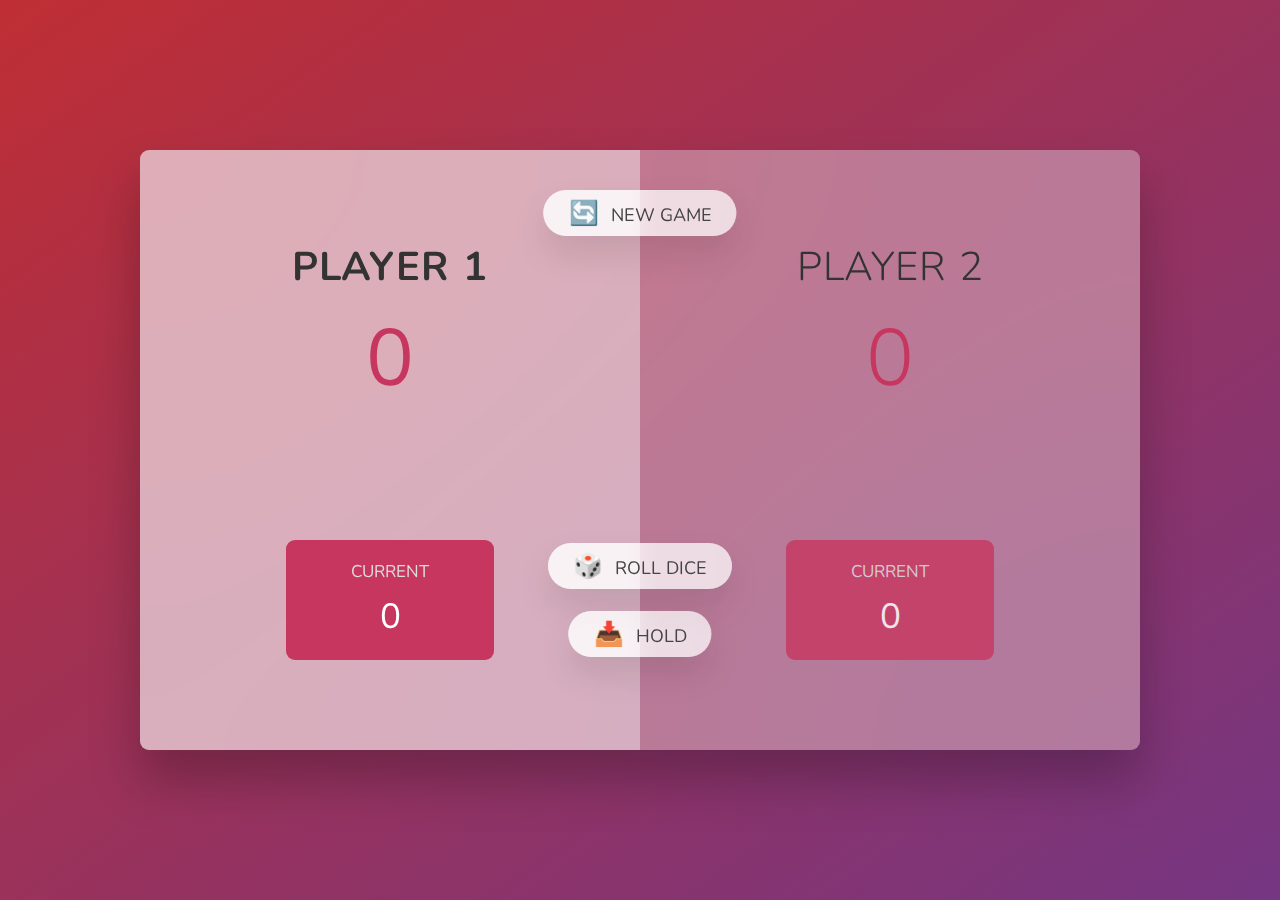
<file: DiceGame/index.html>
<!DOCTYPE html>
<html lang="en">
  <head>
    <meta charset="UTF-8" />
    <meta name="viewport" content="width=device-width, initial-scale=1.0" />
    <meta http-equiv="X-UA-Compatible" content="ie=edge" />
    <link rel="stylesheet" href="style.css" />
    <title>Pig Game</title>
  </head>
  <body>
    <main>
      <section class="player player--0 player--active">
        <h2 class="name" id="name--0">Player 1</h2>
        <p class="score" id="score--0">43</p>
        <div class="current">
          <p class="current-label">Current</p>
          <p class="current-score" id="current--0">0</p>
        </div>
      </section>
      <section class="player player--1">
        <h2 class="name" id="name--1">Player 2</h2>
        <p class="score" id="score--1">24</p>
        <div class="current">
          <p class="current-label">Current</p>
          <p class="current-score" id="current--1">0</p>
        </div>
      </section>

      <img src="dice-5.png" alt="Playing dice" class="dice" />
      <button class="btn btn--new">🔄 New game</button>
      <button class="btn btn--roll">🎲 Roll dice</button>
      <button class="btn btn--hold">📥 Hold</button>
    </main>
    <script src="script.js"></script>
  </body>
</html>
</file>
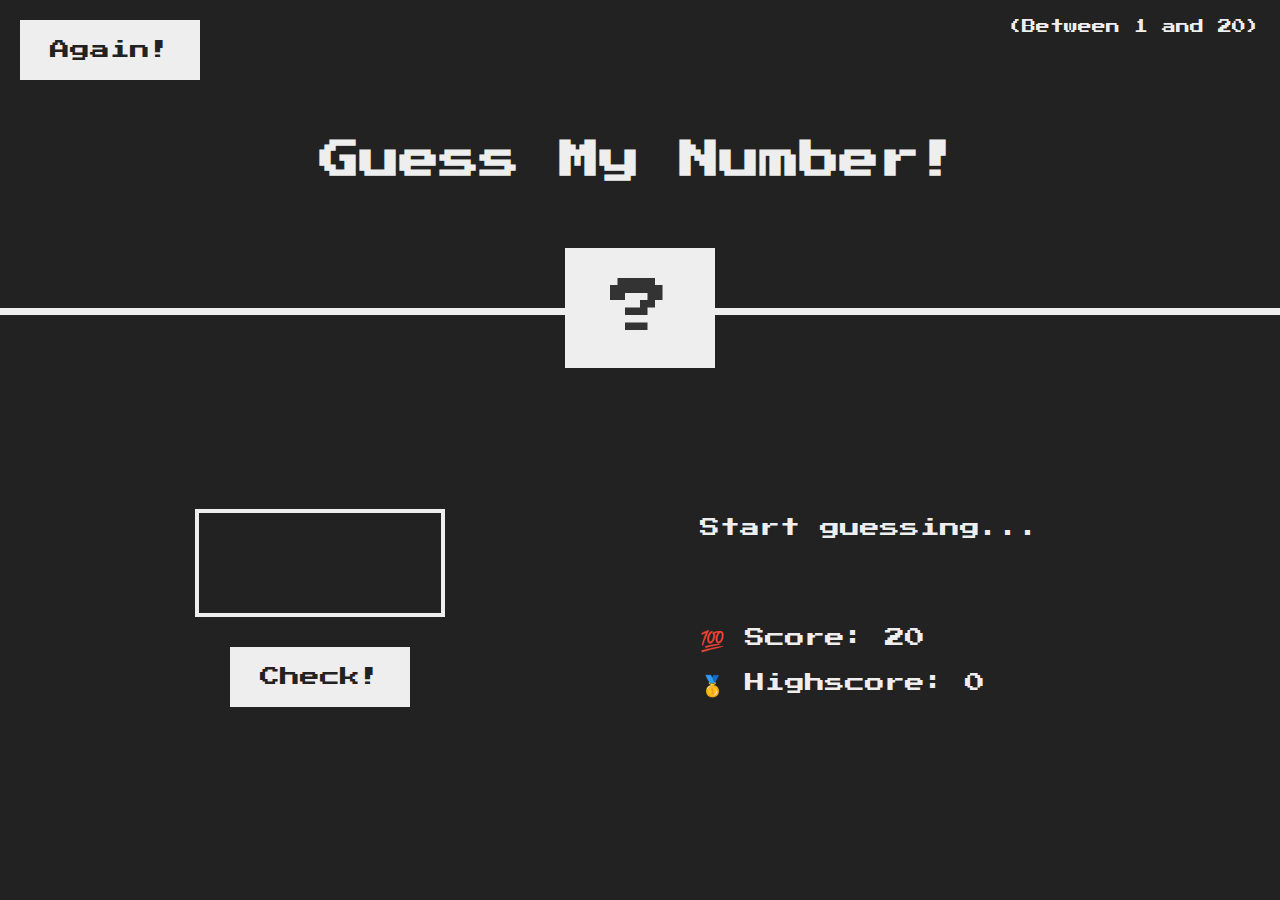
<file: GuessTheNumber/index.html>
<!DOCTYPE html>
<html lang="en">
  <head>
    <meta charset="UTF-8" />
    <meta name="viewport" content="width=device-width, initial-scale=1.0" />
    <meta http-equiv="X-UA-Compatible" content="ie=edge" />
    <link rel="stylesheet" href="style.css" />
    <title>Guess My Number!</title>
  </head>
  <body>
    <header>
      <h1>Guess My Number!</h1>
      <p class="between">(Between 1 and 20)</p>
      <button class="btn again">Again!</button>
      <div class="number">?</div>
    </header>
    <main>
      <section class="left">
        <input type="number" class="guess" />
        <button class="btn check">Check!</button>
      </section>
      <section class="right">
        <p class="message">Start guessing...</p>
        <p class="label-score">💯 Score: <span class="score">20</span></p>
        <p class="label-highscore">
          🥇 Highscore: <span class="high-score">0</span>
        </p>
      </section>
    </main>
    <script src="script.js"></script>
  </body>
</html>
</file>
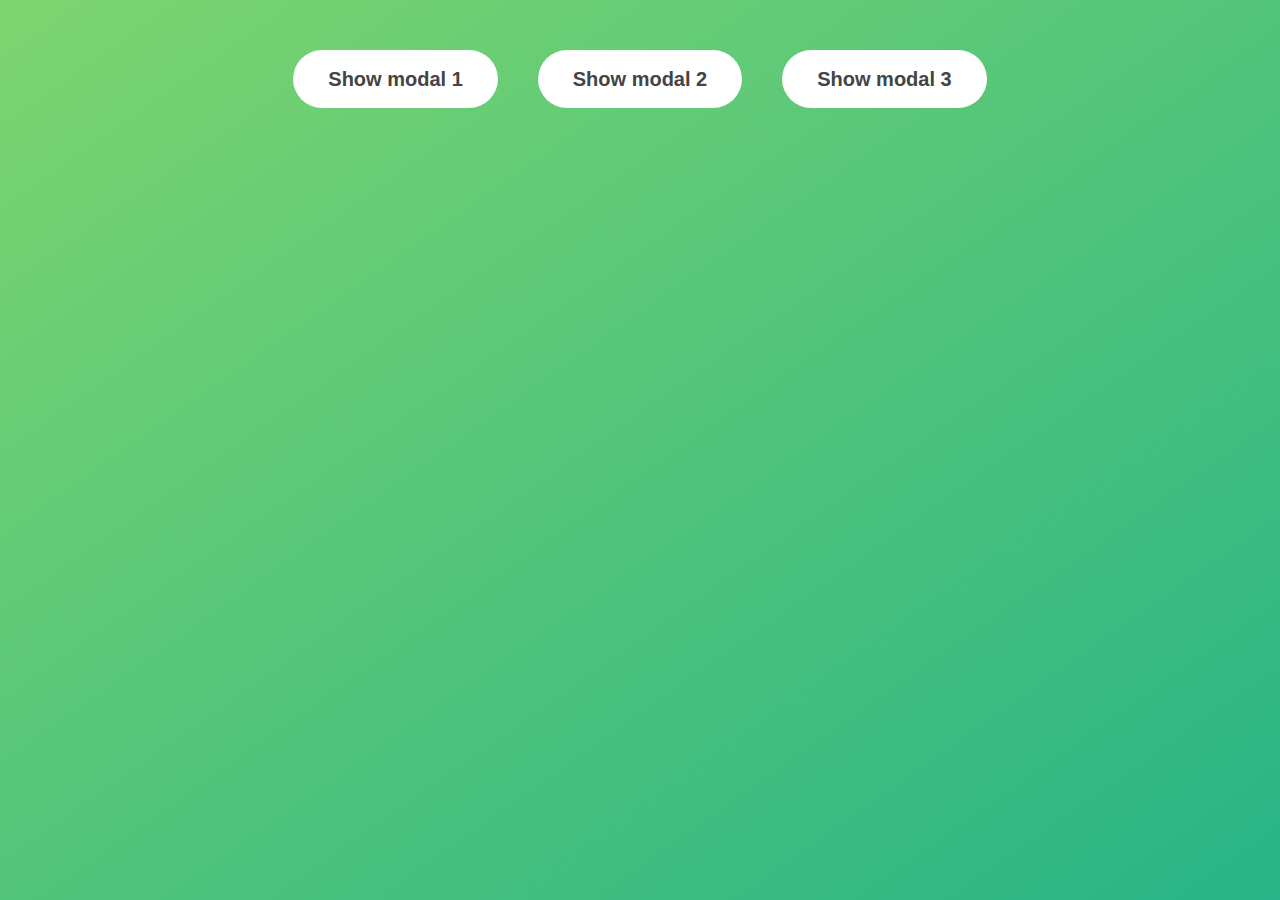
<file: ModalWindow/index.html>
<!DOCTYPE html>
<html lang="en">
  <head>
    <meta charset="UTF-8" />
    <meta name="viewport" content="width=device-width, initial-scale=1.0" />
    <meta http-equiv="X-UA-Compatible" content="ie=edge" />
    <link rel="stylesheet" href="style.css" />
    <title>Modal window</title>
  </head>
  <body>
    <button class="show-modal">Show modal 1</button>
    <button class="show-modal">Show modal 2</button>
    <button class="show-modal">Show modal 3</button>

    <div class="modal hidden">
      <button class="close-modal">&times;</button>
      <h1>I'm a modal window 😍</h1>
      <p>
        Lorem ipsum dolor sit amet, consectetur adipisicing elit, sed do eiusmod
        tempor incididunt ut labore et dolore magna aliqua. Ut enim ad minim
        veniam, quis nostrud exercitation ullamco laboris nisi ut aliquip ex ea
        commodo consequat. Duis aute irure dolor in reprehenderit in voluptate
        velit esse cillum dolore eu fugiat nulla pariatur. Excepteur sint
        occaecat cupidatat non proident, sunt in culpa qui officia deserunt
        mollit anim id est laborum.
      </p>
    </div>
    <div class="overlay hidden"></div>

    <script src="script.js"></script>
  </body>
</html>
</file>
<file: DiceGame/style.css>
@import url("https://fonts.googleapis.com/css2?family=Nunito&display=swap");

* {
  margin: 0;
  padding: 0;
  box-sizing: inherit;
}

html {
  font-size: 62.5%;
  box-sizing: border-box;
}

body {
  font-family: "Nunito", sans-serif;
  font-weight: 400;
  height: 100vh;
  color: #333;
  background-image: linear-gradient(to top left, #753682 0%, #bf2e34 100%);
  display: flex;
  align-items: center;
  justify-content: center;
}

/* LAYOUT */
main {
  position: relative;
  width: 100rem;
  height: 60rem;
  background-color: rgba(255, 255, 255, 0.35);
  backdrop-filter: blur(200px);
  filter: blur();
  box-shadow: 0 3rem 5rem rgba(0, 0, 0, 0.25);
  border-radius: 9px;
  overflow: hidden;
  display: flex;
}

.player {
  flex: 50%;
  padding: 9rem;
  display: flex;
  flex-direction: column;
  align-items: center;
  transition: all 0.75s;
}

/* ELEMENTS */
.name {
  position: relative;
  font-size: 4rem;
  text-transform: uppercase;
  letter-spacing: 1px;
  word-spacing: 2px;
  font-weight: 300;
  margin-bottom: 1rem;
}

.score {
  font-size: 8rem;
  font-weight: 300;
  color: #c7365f;
  margin-bottom: auto;
}

.player--active {
  background-color: rgba(255, 255, 255, 0.4);
}
.player--active .name {
  font-weight: 700;
}
.player--active .score {
  font-weight: 400;
}

.player--active .current {
  opacity: 1;
}

.current {
  background-color: #c7365f;
  opacity: 0.8;
  border-radius: 9px;
  color: #fff;
  width: 65%;
  padding: 2rem;
  text-align: center;
  transition: all 0.75s;
}

.current-label {
  text-transform: uppercase;
  margin-bottom: 1rem;
  font-size: 1.7rem;
  color: #ddd;
}

.current-score {
  font-size: 3.5rem;
}

/* ABSOLUTE POSITIONED ELEMENTS */
.btn {
  position: absolute;
  left: 50%;
  transform: translateX(-50%);
  color: #444;
  background: none;
  border: none;
  font-family: inherit;
  font-size: 1.8rem;
  text-transform: uppercase;
  cursor: pointer;
  font-weight: 400;
  transition: all 0.2s;

  background-color: white;
  background-color: rgba(255, 255, 255, 0.6);
  backdrop-filter: blur(10px);

  padding: 0.7rem 2.5rem;
  border-radius: 50rem;
  box-shadow: 0 1.75rem 3.5rem rgba(0, 0, 0, 0.1);
}

.btn::first-letter {
  font-size: 2.4rem;
  display: inline-block;
  margin-right: 0.7rem;
}

.btn--new {
  top: 4rem;
}
.btn--roll {
  top: 39.3rem;
}
.btn--hold {
  top: 46.1rem;
}

.btn:active {
  transform: translate(-50%, 3px);
  box-shadow: 0 1rem 2rem rgba(0, 0, 0, 0.15);
}

.btn:focus {
  outline: none;
}

.dice {
  position: absolute;
  left: 50%;
  top: 16.5rem;
  transform: translateX(-50%);
  height: 10rem;
  box-shadow: 0 2rem 5rem rgba(0, 0, 0, 0.2);
}

.player--winner {
  background-color: #2f2f2f;
}

.player--winner .name {
  font-weight: 700;
  color: #c7365f;
}
/* helper classes */
.hidden {
  display: none;
}
</file>
<file: GuessTheNumber/style.css>
@import url("https://fonts.googleapis.com/css?family=Press+Start+2P&display=swap");

* {
  margin: 0;
  padding: 0;
  box-sizing: inherit;
}

html {
  font-size: 62.5%;
  box-sizing: border-box;
}

body {
  font-family: "Press Start 2P", sans-serif;
  color: #eee;
  background-color: #222;
  /* background-color: #60b347; */
}

/* LAYOUT */
header {
  position: relative;
  height: 35vh;
  border-bottom: 7px solid #eee;
}

main {
  height: 65vh;
  color: #eee;
  display: flex;
  align-items: center;
  justify-content: space-around;
}

.left {
  width: 52rem;
  display: flex;
  flex-direction: column;
  align-items: center;
}

.right {
  width: 52rem;
  font-size: 2rem;
}

/* ELEMENTS STYLE */
h1 {
  font-size: 4rem;
  text-align: center;
  position: absolute;
  width: 100%;
  top: 52%;
  left: 50%;
  transform: translate(-50%, -50%);
}

.number {
  background: #eee;
  color: #333;
  font-size: 6rem;
  width: 15rem;
  padding: 3rem 0rem;
  text-align: center;
  position: absolute;
  bottom: 0;
  left: 50%;
  transform: translate(-50%, 50%);
}

.between {
  font-size: 1.4rem;
  position: absolute;
  top: 2rem;
  right: 2rem;
}

.again {
  position: absolute;
  top: 2rem;
  left: 2rem;
}

.guess {
  background: none;
  border: 4px solid #eee;
  font-family: inherit;
  color: inherit;
  font-size: 5rem;
  padding: 2.5rem;
  width: 25rem;
  text-align: center;
  display: block;
  margin-bottom: 3rem;
}

.btn {
  border: none;
  background-color: #eee;
  color: #222;
  font-size: 2rem;
  font-family: inherit;
  padding: 2rem 3rem;
  cursor: pointer;
}

.btn:hover {
  background-color: #ccc;
}

.message {
  margin-bottom: 8rem;
  height: 3rem;
}

.label-score {
  margin-bottom: 2rem;
}
</file>
<file: ModalWindow/style.css>
* {
  margin: 0;
  padding: 0;
  box-sizing: inherit;
}

html {
  font-size: 62.5%;
  box-sizing: border-box;
}

body {
  font-family: sans-serif;
  color: #333;
  line-height: 1.5;
  height: 100vh;
  position: relative;
  display: flex;
  align-items: flex-start;
  justify-content: center;
  background: linear-gradient(to top left, #28b487, #7dd56f);
}

.show-modal {
  font-size: 2rem;
  font-weight: 600;
  padding: 1.75rem 3.5rem;
  margin: 5rem 2rem;
  border: none;
  background-color: #fff;
  color: #444;
  border-radius: 10rem;
  cursor: pointer;
}

.close-modal {
  position: absolute;
  top: 1.2rem;
  right: 2rem;
  font-size: 5rem;
  color: #333;
  cursor: pointer;
  border: none;
  background: none;
}

h1 {
  font-size: 2.5rem;
  margin-bottom: 2rem;
}

p {
  font-size: 1.8rem;
}

/* -------------------------- */
/* CLASSES TO MAKE MODAL WORK */
.hidden {
  display: none;
}

.modal {
  position: absolute;
  top: 50%;
  left: 50%;
  transform: translate(-50%, -50%);
  width: 70%;

  background-color: white;
  padding: 6rem;
  border-radius: 5px;
  box-shadow: 0 3rem 5rem rgba(0, 0, 0, 0.3);
  z-index: 10;
}

.overlay {
  position: absolute;
  top: 0;
  left: 0;
  width: 100%;
  height: 100%;
  background-color: rgba(0, 0, 0, 0.6);
  backdrop-filter: blur(3px);
  z-index: 5;
}
</file>
